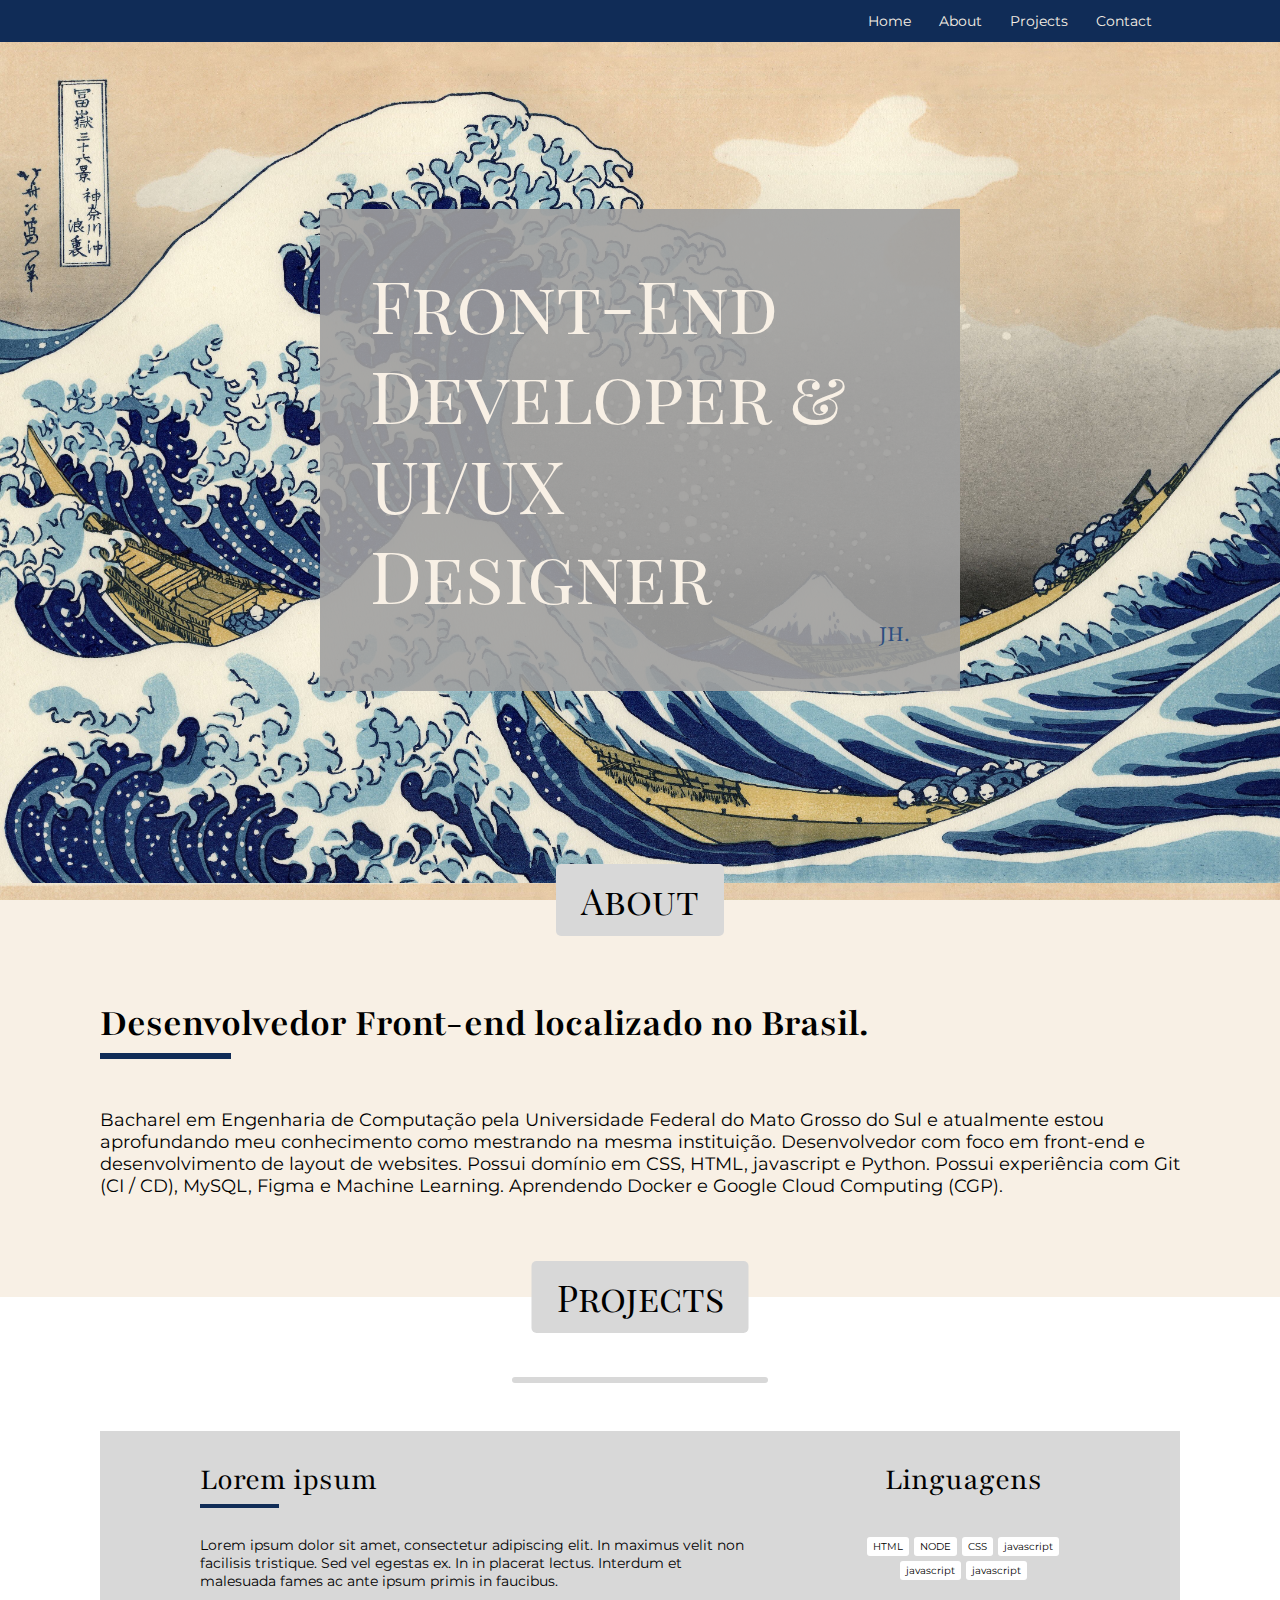
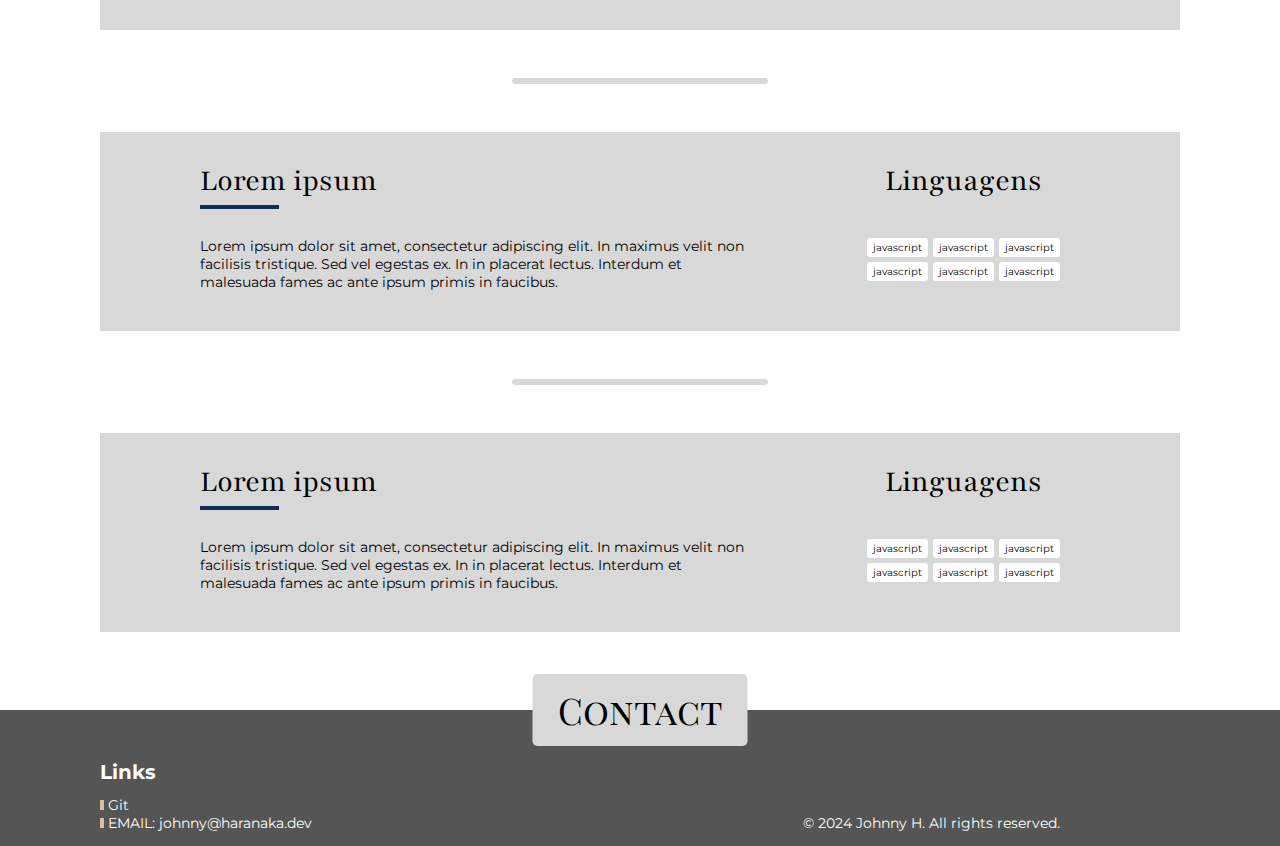
<file: Portfolio/index.html>
<!DOCTYPE html>
<html lang="pt-br">

<head>
  <meta charset="UTF-8">
  <meta name="viewport" content="width=device-width, initial-scale=1.0">
  <meta http-equiv="X-UA-Compatible" content="ie=edge">
  <title>JH.'s Website</title>
  <link rel="stylesheet" href="style.css">
  <link rel="preconnect" href="https://fonts.googleapis.com">
  <link rel="preconnect" href="https://fonts.gstatic.com" crossorigin>
  <link href="https://fonts.googleapis.com/css2?family=Montserrat:ital,wght@0,100..900;1,100..900&family=Playfair+Display+SC:ital,wght@0,400;0,700;0,900;1,400;1,700;1,900&family=Playfair:ital,opsz,wght@0,5..1200,300..900;1,5..1200,300..900&display=swap" rel="stylesheet">
  <link href="https://fonts.googleapis.com/css2?family=Montserrat:ital,wght@0,100..900;1,100..900&display=swap" rel="stylesheet">
  <link href="https://fonts.googleapis.com/css2?family=Montserrat:ital,wght@0,100..900;1,100..900&family=Playfair:ital,opsz,wght@0,5..1200,300..900;1,5..1200,300..900&display=swap" rel="stylesheet">
</head>

<body>
  <script src="script.js"></script>
  <div class="menu">
    <ul class="flexmenu">
      <li><a href="#home">Home</a></li>
      <li><a href="#news">About</a></li>
      <li><a href="#contact">Projects</a></li>
      <li><a href="#about">Contact</a></li>
    </ul>
  </div>

  <div class="home">
    <div id="home-text">
      <h1>
        Front-End
        <br />
        Developer &
        <br />
        UI/UX Designer
        <br />
      </h1>
      <h2> JH. </h2>
    </div>
  </div>

  <div class="page2">
    <div>
      <h1>Desenvolvedor Front-end localizado no Brasil.</h1>
    </div>

    <div>
      <h2>
        Bacharel em Engenharia de Computação pela Universidade Federal do Mato Grosso do Sul e atualmente estou aprofundando meu conhecimento como mestrando na mesma instituição. 
        Desenvolvedor com foco em front-end e desenvolvimento de layout de websites.  Possui domínio em CSS, HTML, javascript e Python. Possui experiência com Git (CI / CD), MySQL, Figma e Machine Learning. 
        Aprendendo Docker e Google Cloud Computing (CGP).
      </h2>
    </div>
    
  </div>

  <div class="page3">
    <ul class="projetoFlex">
      <hr>
      <li class="projetoItem">

        <div class="escrita">
          <h2>Lorem ipsum</h2>
          <p>
            Lorem ipsum dolor sit amet, consectetur
            adipiscing elit. In maximus velit non facilisis
            tristique. Sed vel egestas ex. In in placerat
            lectus. Interdum et malesuada fames ac
            ante ipsum primis in faucibus.
          </p>
        </div>

        <div class="descricao">
          <h2>Linguagens</h2>
          <ul>
            <li>HTML</li>
            <li>NODE</li>
            <li>CSS</li>
            <li>javascript</li>
            <li>javascript</li>
            <li>javascript</li>
          </ul>
        </div>

      </li>
      <hr>
      <li class="projetoItem">

        <div class="escrita">
          <h2>Lorem ipsum</h2>
          <p>
            Lorem ipsum dolor sit amet, consectetur
            adipiscing elit. In maximus velit non facilisis
            tristique. Sed vel egestas ex. In in placerat
            lectus. Interdum et malesuada fames ac
            ante ipsum primis in faucibus.
          </p>
        </div>

        <div class="descricao">
          <h2>Linguagens</h2>
          <ul>
            <li>javascript</li>
            <li>javascript</li>
            <li>javascript</li>
            <li>javascript</li>
            <li>javascript</li>
            <li>javascript</li>
          </ul>
        </div>

      </li>

      <hr>

      <li class="projetoItem">

        <div class="escrita">
          <h2>Lorem ipsum</h2>
          <p>
            Lorem ipsum dolor sit amet, consectetur
            adipiscing elit. In maximus velit non facilisis
            tristique. Sed vel egestas ex. In in placerat
            lectus. Interdum et malesuada fames ac
            ante ipsum primis in faucibus.
          </p>
        </div>

        <div class="descricao">
          <h2>Linguagens</h2>
          <ul>
            <li>javascript</li>
            <li>javascript</li>
            <li>javascript</li>
            <li>javascript</li>
            <li>javascript</li>
            <li>javascript</li>
          </ul>
        </div>

      </li>
    </ul>
  </div>

  <div class="page4">
    <div class="containerContato">

      <div id="contatoLinks">
        <h2>Links</h2>
        <ul>
          <li>Git</li>
          <li>EMAIL: johnny@haranaka.dev</li>
        </ul>
      </div>

      <div id="descricaoContato">
        <p>
          © 2024 Johnny H.
          All rights reserved.
        </p>
      </div>


    </div>
  </div>
</body>

</html>
</file>
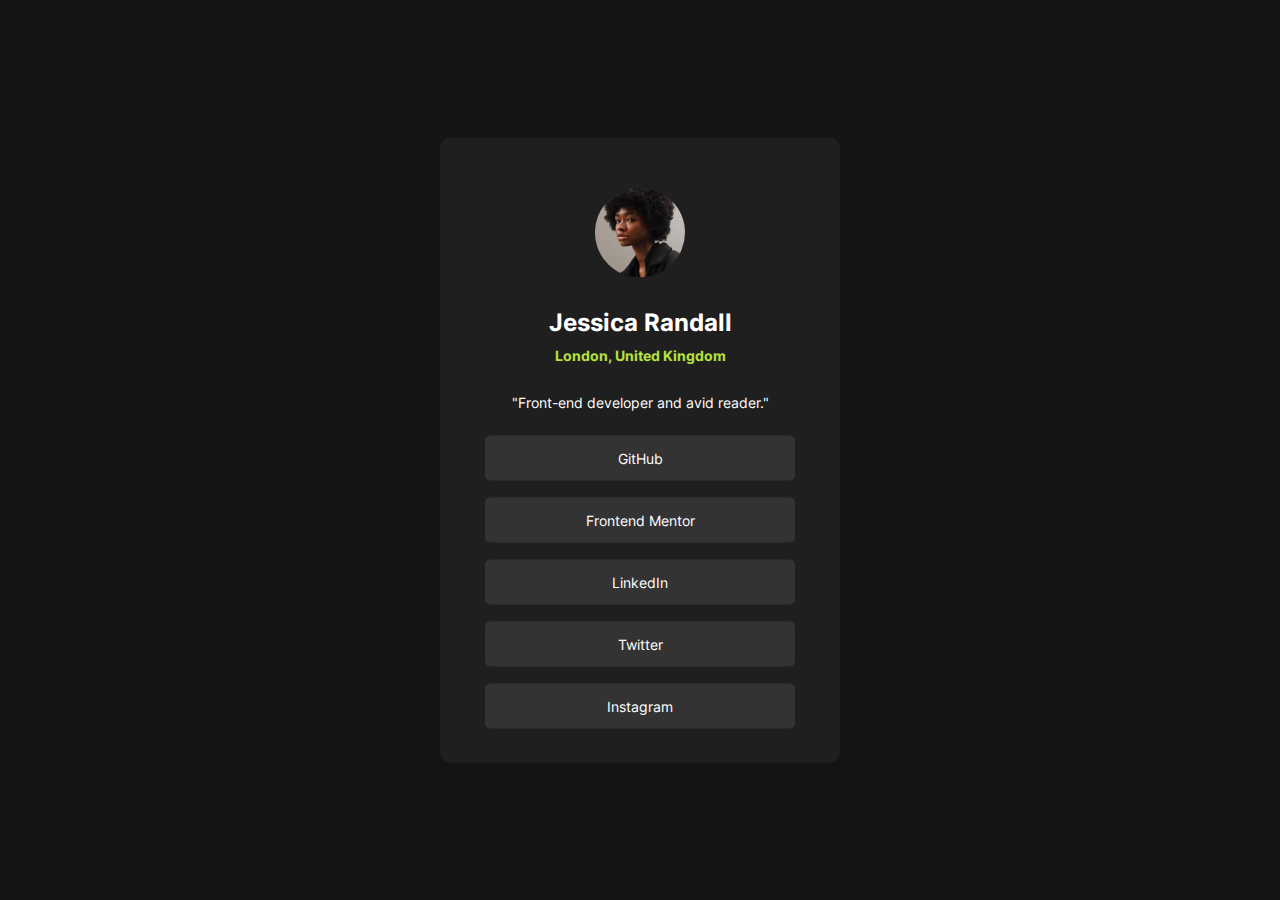
<file: FrontEndMentor/links/index.html>
<!DOCTYPE html>
<html lang="en">

<head>
  <meta charset="UTF-8">
  <meta name="viewport" content="width=device-width, initial-scale=1.0">
  <title>Social Links</title>
  <link rel="stylesheet" href="style.css">
  <link rel="icon" type="image/x-icon" href="favicon.png">
</head>

<body>
  <div class="card">
    <div class="profile">
      <div class="photo"><img src="avatar.jpeg" alt="Profile Picture"></div>
      <h1>Jessica Randall</h1>
      <h2>London, United Kingdom</h2>
      <p>"Front-end developer and avid reader."</p>
    </div>
    <div class="socialLinks">
      <ul>
        <li><a href="" target="_blank">GitHub</a></li>
        <li><a href="" target="_blank">Frontend Mentor</a></li>
        <li><a href="" target="_blank">LinkedIn</a></li>
        <li><a href="" target="_blank">Twitter</a></li>
        <li><a href="" target="_blank">Instagram</a></li>
      </ul>
    </div>

  </div>
</body>

</html>
</file>
<file: Portfolio/style.css>
* {
  margin: 0;
  padding: 0;
}

ul {
  list-style: none;
}
.menu {
  background-color: #102c57;
  position: fixed;
  z-index: 999;
  width: 100%;
  height: 42px;
}

.flexmenu {
  position: relative;
  padding-right: 100px;
  color: #102c57;
  display: flex;
  align-items: center;
  height: 100%;
  justify-content: flex-end;
}

.flexmenu li a {
  color: #f8f0e5;
  font-size: 14px;
  text-decoration: none;
  margin-right: 28px;
  font-family: "Montserrat", sans-serif;
  font-weight: normal;
}
.home {
  background-image: url("Home.jpg");
  background-size: 100%;
  height: 100vh;
}
#home-text {
  position: absolute;
  background-color: rgba(160, 160, 160, 0.9);
  margin: 0px;
  padding: 50px;
  padding-bottom: 40px;
  top: 50%;
  left: 50%;
  transform: translate(-50%, -50%);
  color: #f8f0e5;
}
#home-text h1 {
  margin: inherit;
  font-family: "Playfair Display SC", serif;
  font-size: 72px;
  font-weight: normal;
  line-height: 90px;
}
#home-text h2 {
  margin: inherit;
  font-family: "Playfair", serif;
  font-size: 24px;
  font-weight: normal;
  line-height: 32px;
  text-align: right;
  color: #2c4e80;
}

.page2 {
  background-color: #f8f0e5;
  padding-left: 100px;
  padding-right: 100px;
}
.page2::before {
  content: "About";
  background-color: #d8d8d8;
  position: absolute;
  left: 50%;
  transform: translate(-50%, -50%);
  font-family: "Playfair Display SC", serif;
  font-size: 36px;
  padding: 20px 25px;
  font-weight: normal;
  line-height: 32px;
  text-align: right;
  border-radius: 5px;
}

.page2 h1 {
  padding-top: 100px;
  font-size: 40px;
  font-family: "Playfair", serif;
}
.page2 h1::after {
  width: 125px;
  content: "";
  border: 3px solid #102c57;
  display: block;
  margin-top: 5px;
}

.page2 h2 {
  font-size: 18px;
  font-weight: normal;
  margin-top: 50px;
  padding-bottom: 100px;
  font-family: "Montserrat", sans-serif;
  font-weight: normal;
}

.page3 {
  position: relative;
  padding: 0 100px 78px 100px;
}
.page3::before {
  content: "Projects";
  background-color: #d8d8d8;
  position: absolute;
  left: 50%;
  transform: translate(-50%, -50%);
  font-family: "Playfair Display SC", serif;
  font-size: 36px;
  padding: 20px 25px;
  font-weight: normal;
  line-height: 32px;
  text-align: right;
  border-radius: 5px;
}

.projetoFlex {
  display: flex;
  flex-direction: column;
  gap: 48px;
}

.projetoFlex hr {
  width: 250px;
  content: "";
  border: 3px solid #d8d8d8;
  display: block;
  margin: auto;
  border-radius: 3px;
}
.projetoFlex hr:first-child {
  margin-top: 80px;
}

.projetoItem {
  background-color: #d8d8d8;
  display: flex;
  padding: 30px 100px 30px 100px;
}

.escrita {
  width: 70%;
  padding-right: 100px;
}

.escrita h2 {
  font-size: 32px;
  font-family: "Playfair", serif;
  font-weight: normal;
}

.escrita h2::after {
  width: 75px;
  content: "";
  border: 2px solid #102c57;
  display: block;
  margin-top: 5px;
}

.escrita p {
  margin-top: 28px;
  font-family: "Montserrat", sans-serif;
  font-size: 14px;
}

.descricao {
  width: 30%;
}

.descricao h2 {
  font-family: "Playfair", serif;
  font-size: 32px;
  font-weight: normal;
  text-align: center;
}
.descricao ul {
  display: flex;
  flex-wrap: wrap;
  justify-content: center;
  margin: 38px 20px 20px 20px;
  gap: 5px;
}

.descricao ul li {
  background-color: white;
  padding: 3px 6px 3px 6px;
  font-size: 10px;
  min-width: 0;
  font-family: "Montserrat", sans-serif;
  font-weight: normal;
  border-radius: 3px;
}

.page4 {
  background-color: #555555;
}

.page4::before {
  content: "Contact";
  background-color: #d8d8d8;
  position: absolute;
  left: 50%;
  transform: translate(-50%, -50%);
  font-family: "Playfair Display SC", serif;
  font-size: 36px;
  padding: 20px 25px;
  font-weight: normal;
  line-height: 32px;
  text-align: right;
  border-radius: 5px;
}

.page4 li::before {
  content: "";
  display: inline-block;
  width: 4px;
  height: 10px;
  background-color: #dac0a3;
  margin-right: 4px;
}

.containerContato {
  padding: 50px 220px 14px 100px;
  background-color: #555555;
  display: flex;
  color: #fff;
  font-size: 14px;
  font-family: "Montserrat", sans-serif;
  font-weight: normal;
}

#contatoLinks {
  margin-right: auto;
}

#contatoLinks h2 {
  font-family: "Montserrat", sans-serif;
  font-size: 20px;
}

#contatoLinks ul {
  margin-top: 12px;
}

#descricaoContato {
  align-self: flex-end;
}
</file>
<file: FrontEndMentor/links/style.css>
body {
  background-color: #141414;
}

@font-face {
  font-family: Inter;
  src: url(Inter-VariableFont_slnt\,wght.ttf);
}

.card {
  background-color: #1F1F1F;
  width: 400px;
  height: 625px;
  position: absolute;
  left: 50%;
  top: 50%;
  -webkit-transform: translate(-50%, -50%);
  transform: translate(-50%, -50%);
  border-radius: 10px;
}

.profile {
  position: relative;
  margin-top: 50px;
}

.profile h1,
.profile h2,
.profile p {
  font-family: Inter;
  position: relative;
  color: #FFF;
  text-align: center;
  margin: 0;
}

.profile h1 {
  font-size: 24px;
  margin-top: 30px;
}

.profile h2 {
  color: #B7E13E;
  font-size: 14px;
  margin-top: 10px;
}

.profile p {
  font-size: 14px;
  font-weight: normal;
  margin-top: 30px;

}


.photo {
  width: 90px;
  height: 90px;
  margin: 0 auto;
}

.photo img {
  border-radius: 50%;
  width: 90px;
}

.socialLinks {
  position: relative;
  margin-top: 25px;
}

.socialLinks ul {
  list-style-type: none;
  padding: 0;
  margin-left: 45px;
  margin-right: 45px;
  display: flex;
  flex-direction: column;
  flex-wrap: wrap;
  gap: 17px;
}

.socialLinks li {
  background-color: #333;
  line-height: 45px;
  font-family: Inter;
  font-size: 14px;
  text-align: center;
  vertical-align: middle;
  border-radius: 5px;
}

.socialLinks a {
  color: #FFF;
  text-decoration: none;
}

.socialLinks a:hover {
  font-weight: bold;
}

@media only screen and (min-width:380px) and (max-width: 480px) {
  .card {
    width: 350px;
    height: 600px;
    border-radius: 7px;
  }

  .profile {
    margin-top: 25px;
  }

  .socialLinks {
    margin-top: 20px;
  }

  .socialLinks ul {
    margin-left: 30px;
    margin-right: 30px;
  }

  .socialLinks li {
    background-color: #333;
    line-height: 45px;
    font-family: Inter;
    font-size: 14px;
    text-align: center;
    vertical-align: middle;
    border-radius: 5px;
  }

}

@media only screen and (min-width:320px) and (max-width: 379px) {
  .card {
    width: 335px;
    height: 600px;
    border-radius: 7px;
  }

  .profile {
    margin-top: 25px;
  }

  .socialLinks {
    margin-top: 20px;
  }

  .socialLinks ul {
    margin-left: 25px;
    margin-right: 25px;
  }

  .socialLinks li {
    background-color: #333;
    line-height: 45px;
    font-family: Inter;
    font-size: 14px;
    text-align: center;
    vertical-align: middle;
    border-radius: 5px;
  }

}
</file>
